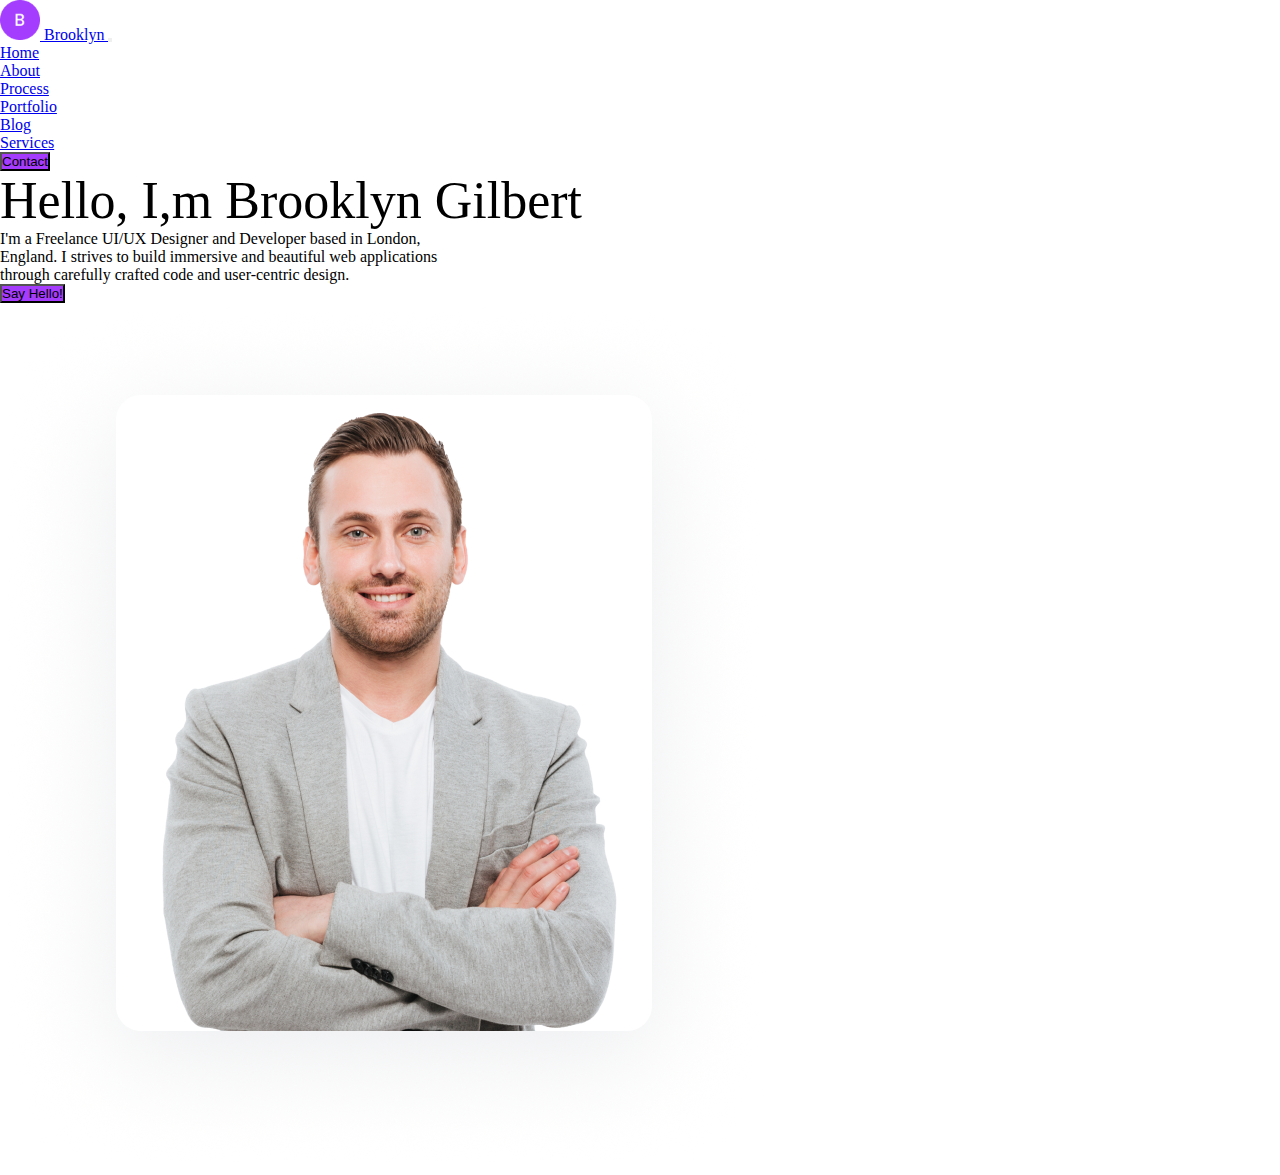
<file: index.html>
<!DOCTYPE html>
<html lang="en">

<head>
  <meta charset="UTF-8">
  <meta name="viewport" content="width=device-width, initial-scale=1.0">
  <link rel="stylesheet" href="./style.css">
  <link href="https://cdn.jsdelivr.net/npm/bootstrap@5.3.8/dist/css/bootstrap.min.css" rel="stylesheet"
    integrity="sha384-sRIl4kxILFvY47J16cr9ZwB07vP4J8+LH7qKQnuqkuIAvNWLzeN8tE5YBujZqJLB" crossorigin="anonymous">
  <title>Document</title>
</head>

<body>
  <header class="container sticky-top">
  <nav class="navbar navbar-expand-lg d-flex align-items-center">
    <div class="container-fluid">
      <!-- Logo -->
      <a class="navbar-brand h1 fs-2 d-flex align-items-center gap-2" href="#">
        <img src="./assets/asset 1.png" alt="logo" width="40">
        Brooklyn
      </a>

      <!-- Hamburger Button -->
      <button class="navbar-toggler" type="button" data-bs-toggle="collapse" data-bs-target="#navbarNav"
        aria-controls="navbarNav" aria-expanded="false" aria-label="Toggle navigation">
        <span class="navbar-toggler-icon"></span>
      </button>

      <!-- Collapsible Menu -->
      <div class="collapse navbar-collapse justify-content-end" id="navbarNav">
        <ul class="navbar-nav d-flex align-items-center gap-2 mt-3 mt-lg-0">
          <li class="nav-item py-3 px-4 rounded-3 h6">
            <a class="nav-link" href="#">Home</a>
          </li>
          <li class="nav-item py-3 px-4 rounded-3 h6">
            <a class="nav-link" href="#">About</a>
          </li>
          <li class="nav-item py-3 px-4 rounded-3 h6">
            <a class="nav-link" href="#">Process</a>
          </li>
          <li class="nav-item py-3 px-4 rounded-3 h6">
            <a class="nav-link" href="#">Portfolio</a>
          </li>
          <li class="nav-item py-3 px-4 rounded-3 h6">
            <a class="nav-link" href="#">Blog</a>
          </li>
          <li class="nav-item py-3 px-4 rounded-3 h6">
            <a class="nav-link" href="#">Services</a>
          </li>
          <li class="h6">
            <button class="py-3 px-4 rounded-3 text-white C-primary border-0">Contact</button>
          </li>
        </ul>
      </div>
    </div>
  </nav>
</header>
  <!-- <header class="container sticky-top">
    <nav class=" d-flex navbar align-items-center ">
      <div class="logo d-flex gap-2">
        <img src="./assets/asset 1.png" alt="logo">
        <a class="navbar-brand h1 fs-2" href="#">Brooklyn</a>
      </div>
      <div class="">
        <ul class="d-flex gap-2 list-unstyled mt-4  gap-lg-1 ">
          <li class="nav-item  py-3 px-4 rounded-3 h6">
            <a class="nav-link" href="#">Home</a>
          </li>
          <li class="nav-item  py-3 px-4 rounded-3 h6">
            <a class="nav-link" href="#">About</a>
          </li>
          <li class="nav-item  py-3 px-4 rounded-3 h6">
            <a class="nav-link" href="#">Process</a>
          </li>
          <li class="nav-item  py-3 px-4 rounded-3 h6">
            <a class="nav-link" href="#">Portfolio</a>
          </li>
          <li class="nav-item  py-3 px-4 rounded-3 h6">
            <a class="nav-link" href="#">Blog</a>
          </li>
          <li class="nav-item  py-3 px-4 rounded-3 h6">
            <a class="nav-link" href="#">Services</a>
          </li>
          <li class=" h6">
            <button class="py-3 px-4 rounded-3 text-white C-primary border-0">Contact</button>
          </li>
        </ul>
      </div>
    </nav>
  </header> -->
  <!-- SECTION-1 -->
  <section class=" container ">
    <div class=" wrapper d-flex flex-column-reverse flex-lg-row flex-xl-row flex-md-column-reverse flex-sm-column-reverse  ">

      <div class="w-50 ">
        <p class=" ch1 fw-bold ">Hello, I,m
          <span class="d-block">Brooklyn Gilbert</span>
        </p>
        <p class="fs-5">I'm a Freelance UI/UX Designer and Developer based in London, <br> England. I strives to build
          immersive and beautiful web applications <br> through carefully crafted code and user-centric design.</p>
        <button class="py-3 px-4 rounded-3 text-white C-primary border-0 h5">Say Hello!</button>
    </div>
      <div class="">
        <img class="w-100" src="./assets/asset 2.png" alt="">
      </div>
    </div>
  </section>
  <script src="https://cdn.jsdelivr.net/npm/bootstrap@5.3.8/dist/js/bootstrap.bundle.min.js"
    integrity="sha384-FKyoEForCGlyvwx9Hj09JcYn3nv7wiPVlz7YYwJrWVcXK/BmnVDxM+D2scQbITxI"
    crossorigin="anonymous"></script>
</body>

</html>
</file>
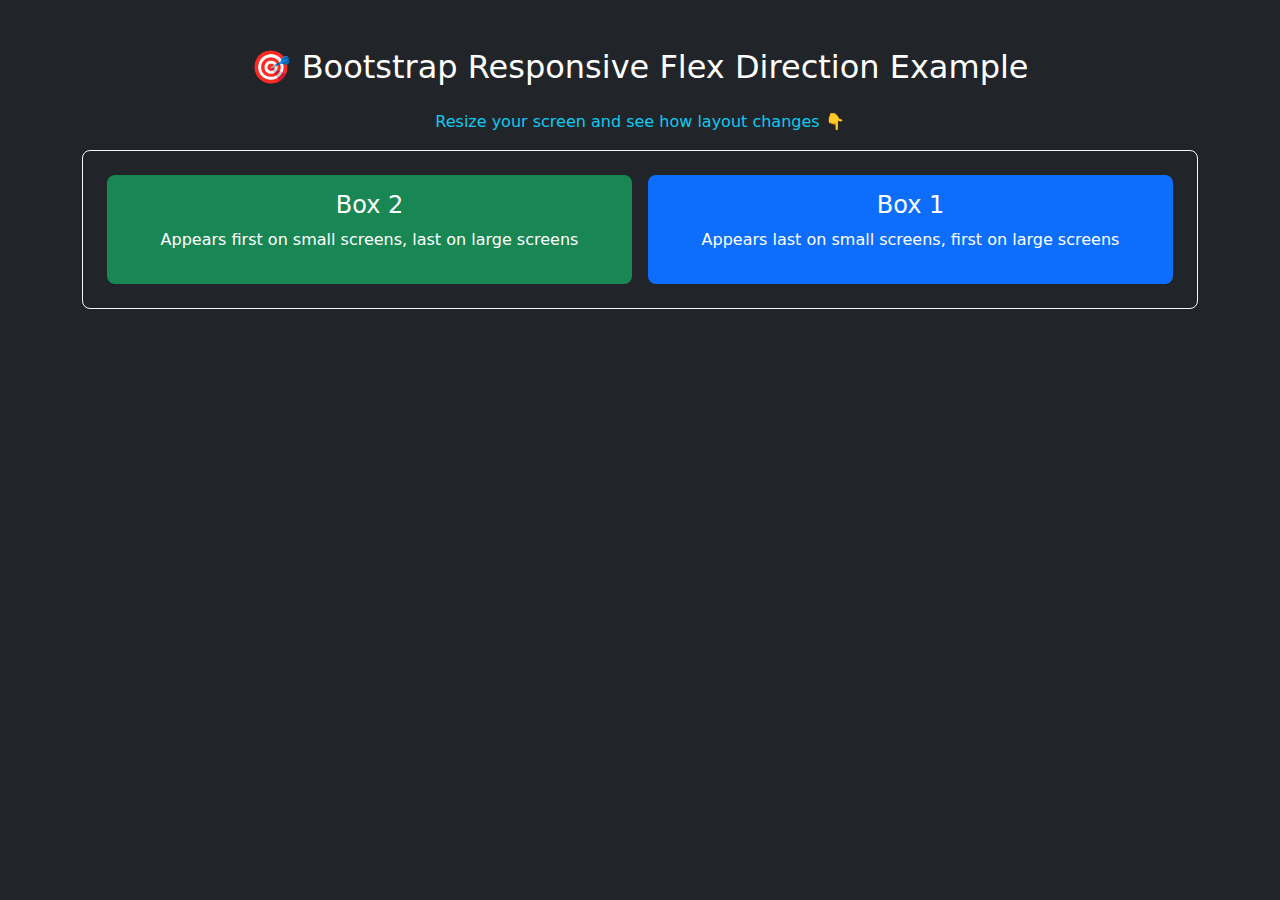
<file: domo.html>
<!DOCTYPE html>
<html lang="en">
<head>
  <meta charset="UTF-8">
  <meta name="viewport" content="width=device-width, initial-scale=1.0">
  <title>Bootstrap Flex Demo</title>
  <link href="https://cdn.jsdelivr.net/npm/bootstrap@5.3.3/dist/css/bootstrap.min.css" rel="stylesheet">
</head>
<body class="bg-dark text-white p-5">

  <div class="container text-center">
    <h2 class="mb-4">🎯 Bootstrap Responsive Flex Direction Example</h2>

    <p class="text-info">Resize your screen and see how layout changes 👇</p>

    <!-- Wrapper -->
    <div class="d-flex flex-column-reverse flex-md-row flex-lg-row-reverse align-items-center border border-light p-4 rounded-3 gap-3">

      <div class="bg-primary text-white p-3 rounded-3 w-100">
        <h4>Box 1</h4>
        <p>Appears last on small screens, first on large screens</p>
      </div>

      <div class="bg-success text-white p-3 rounded-3 w-100">
        <h4>Box 2</h4>
        <p>Appears first on small screens, last on large screens</p>
      </div>

    </div>
  </div>

  <script src="https://cdn.jsdelivr.net/npm/bootstrap@5.3.3/dist/js/bootstrap.bundle.min.js"></script>
</body>
</html>
</file>
<file: style.css>
@font-face {
  font-family: 'Work Sans';
  font-style: italic;
  font-weight: 100 900;
  font-display: swap;
  src: url(https://fonts.gstatic.com/s/worksans/v24/QGYqz_wNahGAdqQ43Rh_eZDkv_1w4A.woff2) format('woff2');
  unicode-range: "U+0102-0103, U+0110-0111, U+0128-0129, U+0168-0169, U+01A0-01A1, U+01AF-01B0, U+0300-0301, U+0303-0304, U+0308-0309, U+0323, U+0329, U+1EA0-1EF9, U+20AB";
}

*{
    padding: 0;
    margin: 0;
    box-sizing: border-box;
}

.C-primary{
    background-color: #A53CFD;
}
.nav-item:hover{
background-color:rgba(105, 105, 105, 0.238);
color: #A53CFD;
}

.ch1{
    font-size: 52px;
}
section{
  display: flex;
}

@media (max-width: 1205px) {
  .ch1 {
    font-size:2.5rem !important;
  }
}
</file>
